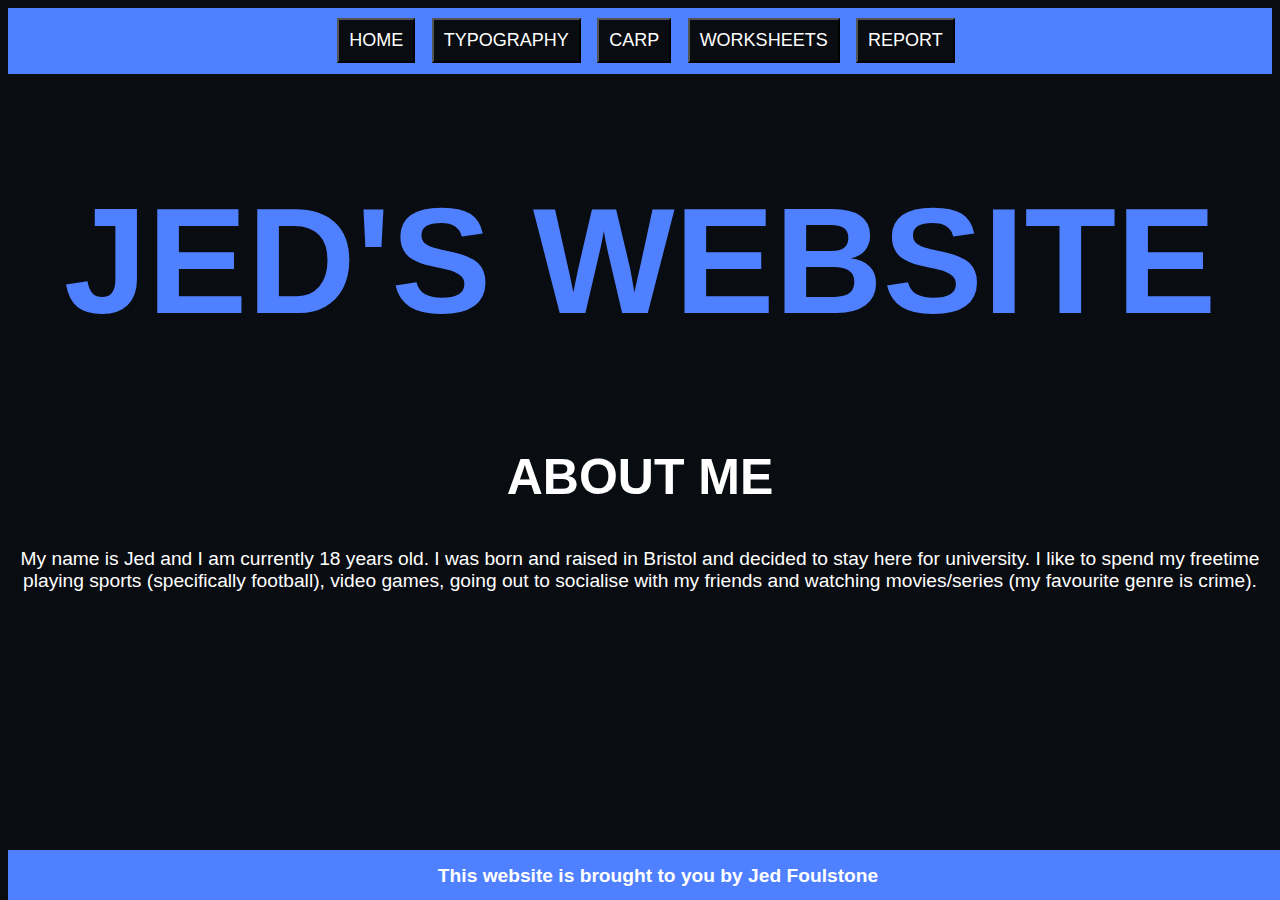
<file: index.html>
<!DOCTYPE html>
<html lang="en">

<head>
    <meta charset="UTF-8">
    <meta http-equiv="X-UA-Compatible" content="IE=edge">
    <meta name="viewport" content="width=device-width, initial-scale=1.0">
    <link rel="stylesheet" href="styles.css">

</head>


    <main>
        <section class="nav-bar">

            <a href="index.html"><button>HOME</button></a>
            <a href="typography.html"><button>TYPOGRAPHY</button></a>
            <a href="carp.html"><button>CARP</button></a>
            <a href="worksheets.html"><button>WORKSHEETS</button></a>
            <a href="report.html"><button>REPORT</button></a>

        </section>



        <footer>
            <p class="foot">This website is brought to you by Jed Foulstone</p>
        </footer>

        <h1>JED'S WEBSITE</h1>
        <h2>ABOUT ME</h2>
        <p>My name is Jed and I am currently 18 years old. I was born and raised in Bristol and decided to stay here
            for university. I like to spend my freetime playing sports (specifically football), video games, going out
            to socialise with my friends and watching movies/series (my favourite genre is crime).</p>

    </main>

</body>

</html>
</file>
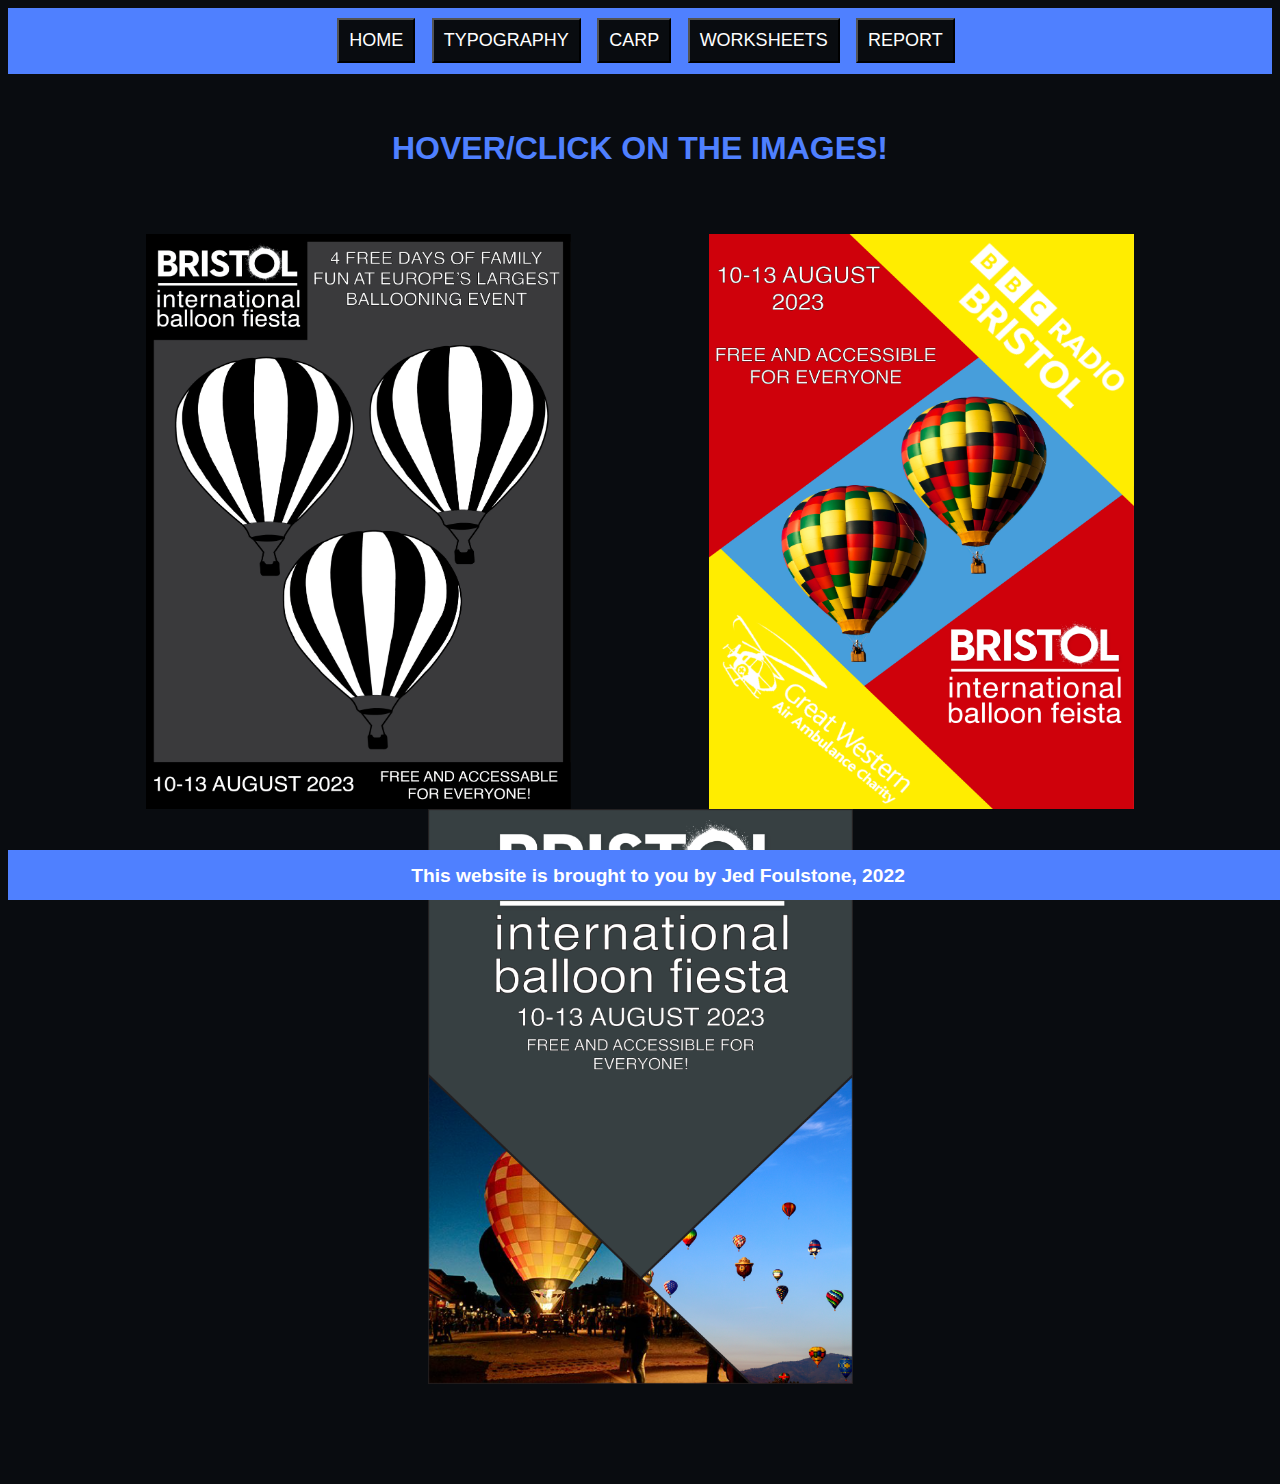
<file: carp.html>
<!DOCTYPE html>
<html lang="en">

<head>
    <meta charset="UTF-8">
    <meta http-equiv="X-UA-Compatible" content="IE=edge">
    <meta name="viewport" content="width=device-width, initial-scale=1.0">
    <link rel="stylesheet" href="styles.css">

</head>

<body>
    <main>
        <section class="nav-bar">

            <a href="index.html"><button>HOME</button></a>
            <a href="typography.html"><button>TYPOGRAPHY</button></a>
            <a href="carp.html"><button>CARP</button></a>
            <a href="worksheets.html"><button>WORKSHEETS</button></a>
            <a href="report.html"><button>REPORT</button></a>

        </section>

        <h1 class="ZXC"> HOVER/CLICK ON THE IMAGES!</h1>


        <section class="carptaskimg">
            <div class="img">
                <img class="img1" src="carp1-01.png" style="width: 425px; height: 575px;"
                    alt="My first carp poster. (not loaded)">
                <div class="imgoverlay1">
                    <p class="imgdesc1">
                        This is my first design. I wanted to go with a minimalistic design with the main focus being on
                        the balloons. I made the balloons in illustrator by outlining one of the images provided in the
                        carp task zip file. Looking back at this poster, I feel i should've made the balloon's secondary
                        colour the same shade of grey as the background instead of black.

                    </p>

                </div>
            </div>
            <div class="img2">
                <img class="img22" src="carp2-01.png" style="width: 425px; height: 575px;"
                    alt="My second carp poster. (not loaded)">
                <div class="imgoverlay2">
                    <p class="imgdesc2">
                        This is my second design. I went with a bright theme to attract people's eyes. I cut out one of
                        the balloons from the zip file and copied to so I had two of them. I chose red and yellow
                        because they are vibrant colours and they are also featured on the actual balloon. I originally
                        wanted all the text/logos to be on an angle but the bristol logo and the date/price didn't look
                        right so I only angled the two other logos.

                    </p>
                </div>
            </div>

            <div class="img3">
                <img class="img33" src="carp3-01.png" style="width: 425px; height: 575px;"
                    alt="My third carp poster. (not loaded)">
                <div class="imgoverlay3">
                    <p class="imgdesc3">
                        This is my third design. I went with a very minimalistic style and cut out two parts of the
                        images from the zip file. I wanted the main focus to be on the logo and details about the event
                        so I gave it a large font so it catches peoples eyes.

                    </p>
                </div>


            </div>
            </div>

        </section>


        <footer>
            <p class="foot">This website is brought to you by Jed Foulstone, 2022</p>
        </footer>


    </main>

</body>

</html>
</file>
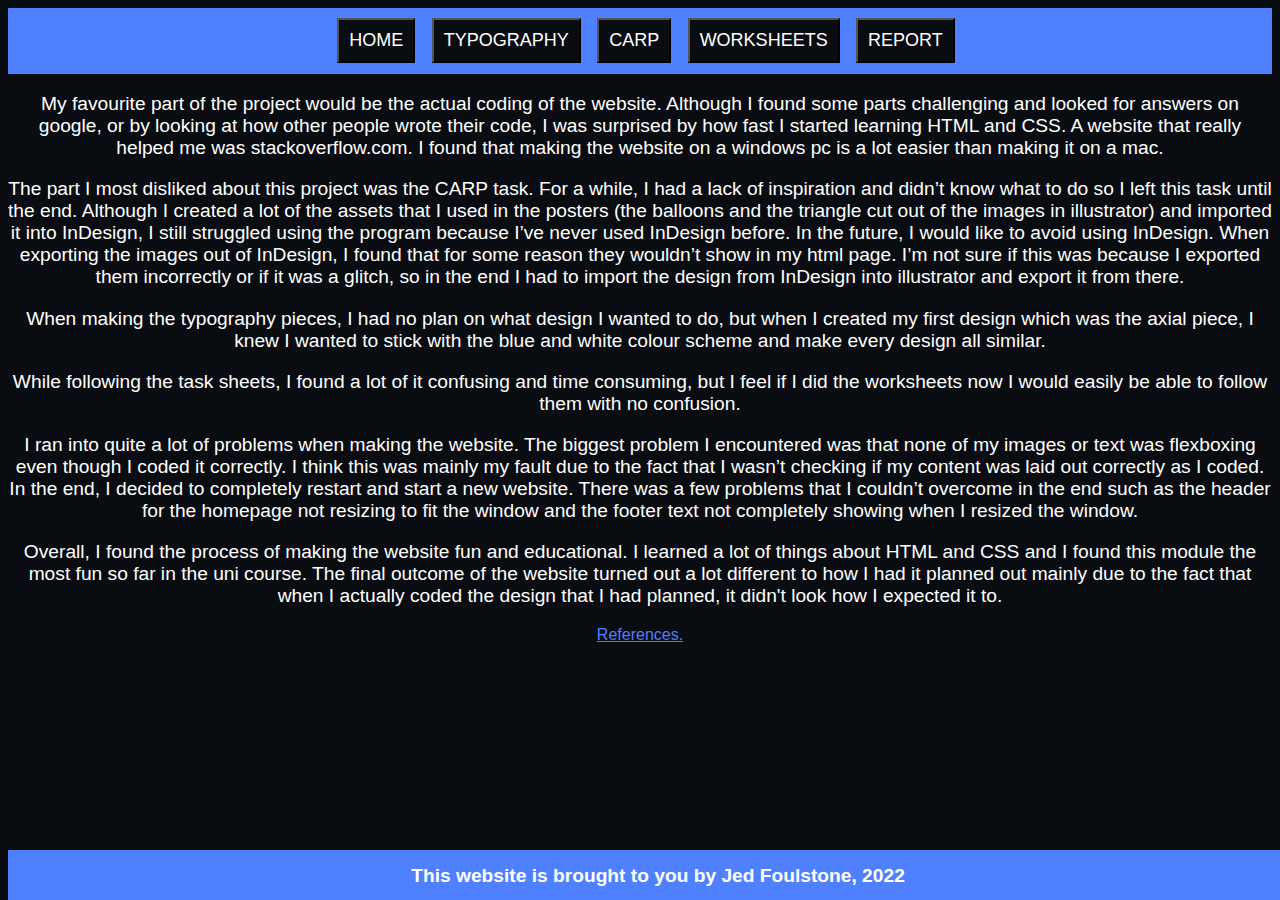
<file: report.html>
<!DOCTYPE html>
<html lang="en">

<head>
    <meta charset="UTF-8">
    <meta http-equiv="X-UA-Compatible" content="IE=edge">
    <meta name="viewport" content="width=device-width, initial-scale=1.0">
    <link rel="stylesheet" href="styles.css">

</head>

<body>
    <main>
        <section class="nav-bar">

            <a href="index.html"><button>HOME</button></a>
            <a href="typography.html"><button>TYPOGRAPHY</button></a>
            <a href="carp.html"><button>CARP</button></a>
            <a href="worksheets.html"><button>WORKSHEETS</button></a>
            <a href="report.html"><button>REPORT</button></a>

        </section>

        <p>My favourite part of the project would be the actual coding of the website. Although I found some parts
            challenging and looked for answers on google, or by looking at how other people wrote their code, I was
            surprised by how fast I started learning HTML and CSS. A website that really helped me was
            stackoverflow.com. I found that making the website on a windows pc is a lot easier than making it on a mac.
        </p>

        <p>The part I most disliked about this project was the CARP task. For a while, I had a lack of inspiration and
            didn’t know what to do so I left this task until the end. Although I created a lot of the assets that I used
            in the posters (the balloons and the triangle cut out of the images in illustrator) and imported it into
            InDesign, I still struggled using the program because I’ve never used InDesign before. In the future, I
            would like to avoid using InDesign. When exporting the images out of InDesign, I found that for some reason
            they wouldn’t show in my html page. I’m not sure if this was because I exported them incorrectly or if it
            was a glitch, so in the end I had to import the design from InDesign into illustrator and export it from
            there.</p>

        <p>
            When making the typography pieces, I had no plan on what design I wanted to do, but when I created my first
            design which was the axial piece, I knew I wanted to stick with the blue and white colour scheme and make
            every design all similar.

        </p>

        <p>
            While following the task sheets, I found a lot of it confusing and time consuming, but I feel if I did the
            worksheets now I would easily be able to follow them with no confusion.
        </p>

        <p>
            I ran into quite a lot of problems when making the website. The biggest problem I encountered was that none
            of my images or text was flexboxing even though I coded it correctly. I think this was mainly my fault due
            to the fact that I wasn’t checking if my content was laid out correctly as I coded. In the end, I decided to
            completely restart and start a new website. There was a few problems that I couldn’t overcome in the end
            such as the header for the homepage not resizing to fit the window and the footer text not completely
            showing when I resized the window.
        </p>

        <p>
            Overall, I found the process of making the website fun and educational. I learned a lot of things about HTML
            and CSS and I found this module the most fun so far in the uni course. The final outcome of the website
            turned out a lot different to how I had it planned out mainly due to the fact that when I actually coded the
            design that I had planned, it didn't look how I expected it to.
        </p>

        <a class="ref" href="https://docs.google.com/document/d/1PINrw5OLfm6vd1DjrT0CJHhiA0_hV1JvhnO_MasaRfM/edit" target="_blank">References.</a>



        <footer>
            <p class="foot">This website is brought to you by Jed Foulstone, 2022</p>
        </footer>

    </main>

</body>

</html>
</file>
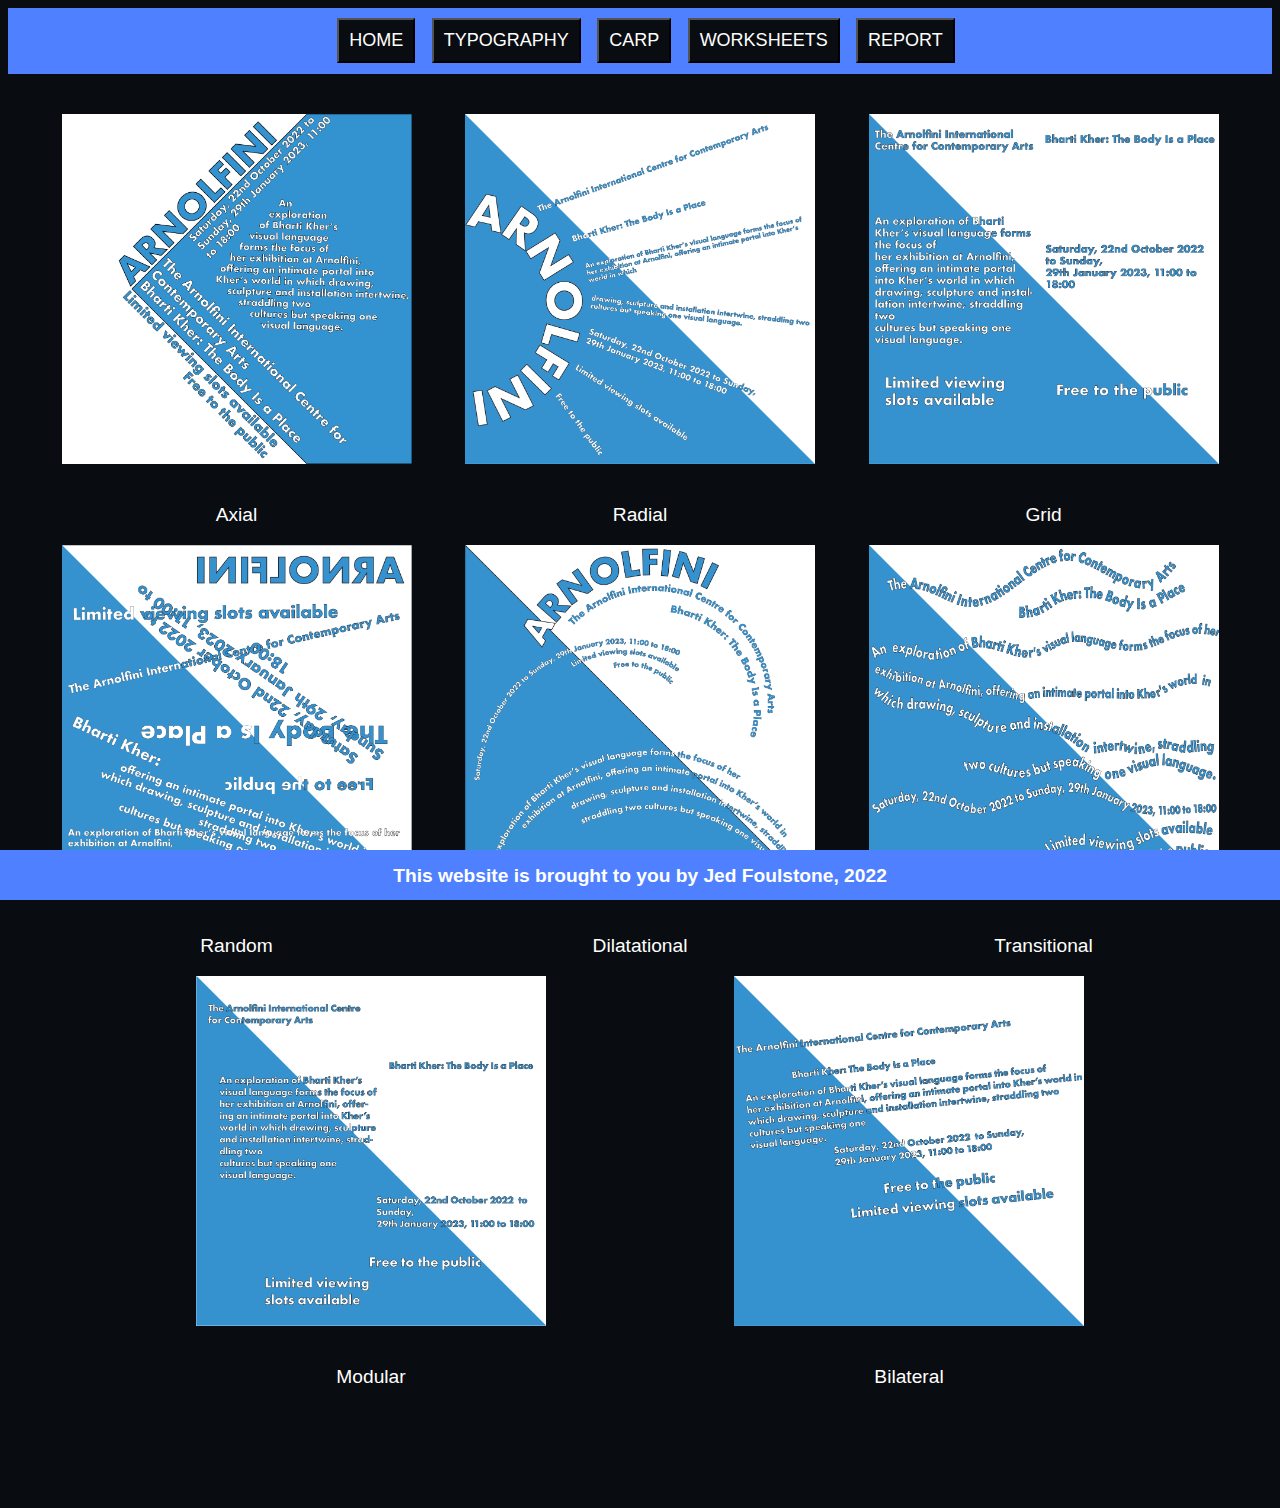
<file: typography.html>
<!DOCTYPE html>
<html lang="en">

<head>
    <meta charset="UTF-8">
    <meta http-equiv="X-UA-Compatible" content="IE=edge">
    <meta name="viewport" content="width=device-width, initial-scale=1.0">
    <link rel="stylesheet" href="styles.css">

</head>

<body>
    <main>
        <section class="nav-bar">

            <a href="index.html"><button>HOME</button></a>
            <a href="typography.html"><button>TYPOGRAPHY</button></a>
            <a href="carp.html"><button>CARP</button></a>
            <a href="worksheets.html"><button>WORKSHEETS</button></a>
            <a href="report.html"><button>REPORT</button></a>

        </section>

        <div class="typog">
            <div class="z11">
                <img src="axial-01.png" class="typo1" style="width: 350px; height: 350px;" alt="IMG NOT LOADED">
                <p>Axial</p>
            </div>
            <div class="z11">
                <img src="radial-01.png" class="typo1" style="width: 350px; height: 350px;" alt="IMG NOT LOADED">
                <p>Radial</p>
            </div>
            <div class="z11">
                <img src="grid-01.png" class="typo1" style="width: 350px; height: 350px;" alt="IMG NOT LOADED">
                <p>Grid</p>
            </div>
            <div class="z11">
                <img src="random-01.png" class="typo1" style="width: 350px; height: 350px;" alt="IMG NOT LOADED">
                <p>Random</p>
            </div>
            <div class="z11">
                <img src="dilatational-01.png" class="typo1" style="width: 350px; height: 350px;" alt="IMG NOT LOADED">
                <p>Dilatational</p>
            </div>
            <div class="z11">
                <img src="transitional-01.png" class="typo1" style="width: 350px; height: 350px;" alt="IMG NOT LOADED">
                <p>Transitional</p>
            </div>
            <div class="z11">
                <img src="modular-01.png" class="typo1" style="width: 350px; height: 350px;" alt="IMG NOT LOADED">
                <p>Modular</p>
            </div>
            <div class="z11">
                <img src="bilateral-01.png" class="typo1" style="width: 350px; height: 350px;" alt="IMG NOT LOADED">
                <p>Bilateral</p>
            </div>
            
            
            
            
            


            <footer>
                <p class="foot">This website is brought to you by Jed Foulstone, 2022</p>
            </footer>

    </main>

    </div>

</body>

</html>
</file>
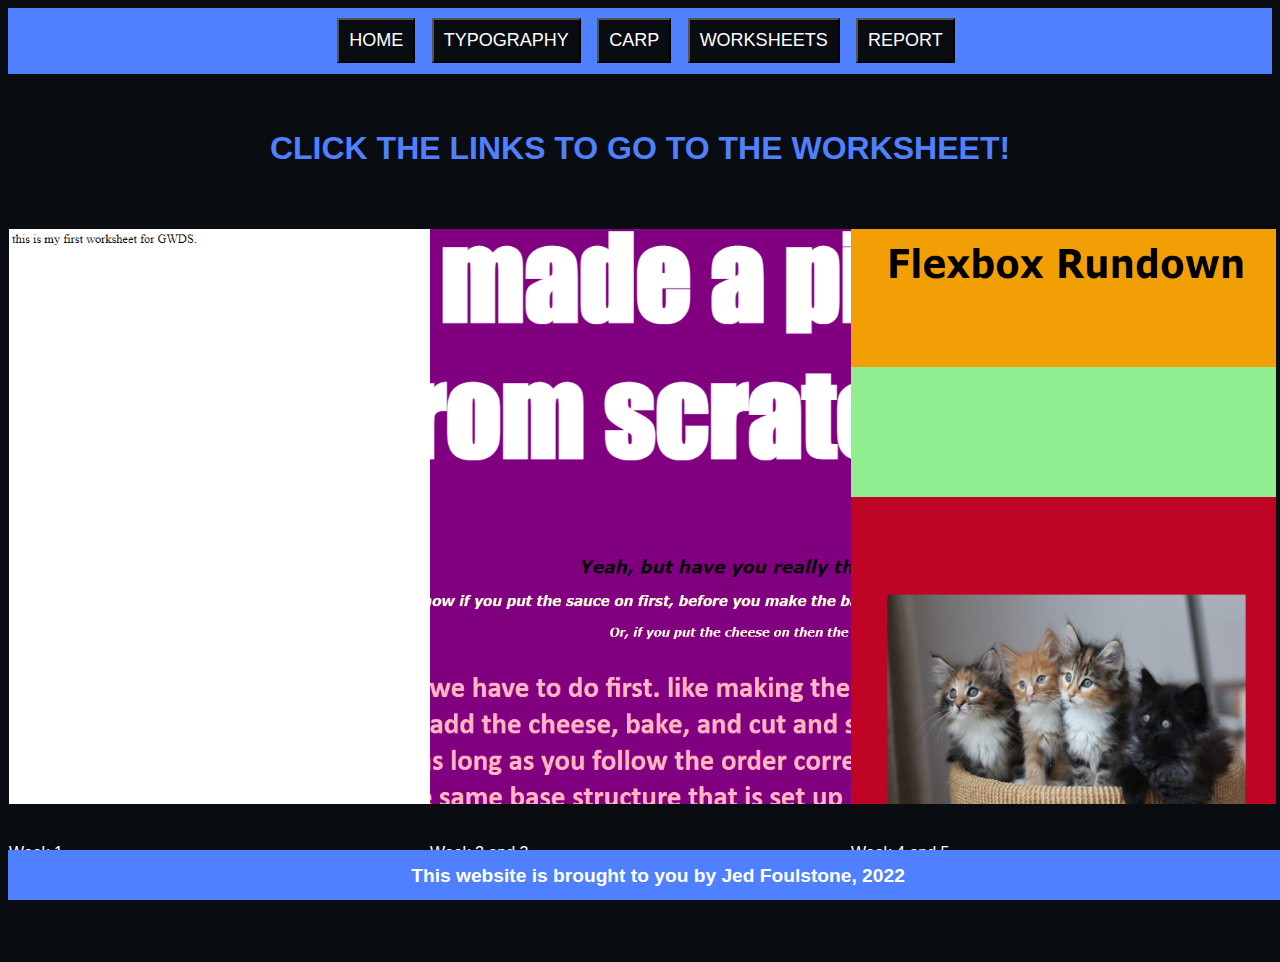
<file: worksheets.html>
<!DOCTYPE html>
<html lang="en">

<head>
    <meta charset="UTF-8">
    <meta http-equiv="X-UA-Compatible" content="IE=edge">
    <meta name="viewport" content="width=device-width, initial-scale=1.0">
    <link rel="stylesheet" href="styles.css">

</head>

<body>
    <main>
        <section class="nav-bar">

            <a href="index.html"><button>HOME</button></a>
            <a href="typography.html"><button>TYPOGRAPHY</button></a>
            <a href="carp.html"><button>CARP</button></a>
            <a href="worksheets.html"><button>WORKSHEETS</button></a>
            <a href="report.html"><button>REPORT</button></a>

        </section>

        <h1 class="ZXC"> CLICK THE LINKS TO GO TO THE WORKSHEET!</h1>

        <div class="typog">
            <div class="cntr1">
                <img src="Capture2.PNG" class="typo1" style="width: 425px; height: 575px;" alt="IMG NOT LOADED">
                <a class="t11" href="https://jedfoulstone.github.io/Week-1/" target="_blank">Week 1</a>
            </div>
            <div class="cntr2">
                <img src="Capture.PNG" class="typo1" style="width: 425px; height: 575px;" alt="IMG NOT LOADED">
                <a class="t12" href="https://jedfoulstone.github.io/Week-2-and-3-/" target="_blank">Week 2 and 3</a>
            </div>
            <div class="cntr3">
                <img src="Capture3.PNG" class="typo1" style="width: 425px; height: 575px;" alt="IMG NOT LOADED">
                <a class="t13" href="https://jedfoulstone.github.io/Week-4-and-5-/" target="_blank">Week 4 and 5</a>
            </div>



        </div>






        </section>


        <footer>
            <p class="foot">This website is brought to you by Jed Foulstone, 2022</p>
        </footer>


    </main>

</body>

</html>
</file>
<file: styles.css>
body {
    background-color: #090C10;
    color: white;
    font-family: Verdana, Geneva, Tahoma, sans-serif;
    text-align: center;
    height: 100%;
    margin-bottom: 100px;

}


.nav-bar {
    background-color: #4f80ff;
    flex-wrap: wrap;
    padding: 10px;
    vertical-align: middle;
}

button {
    color: white;
    font-family: Verdana, Geneva, Tahoma, sans-serif;
    font-size: large;
    padding: 10px;
    margin-bottom: 01px;
    background-color: #090C10;
    transition-duration: .3s;
    margin-left: 12px;
}

button:hover {
    background-color: white;
    color: black;
}

button:active {
    background: white;
    color: black;
    box-shadow: 0 5px #090C10;
    transform: translateY(3px);
}



footer {
    background-color: #4f80ff;
    vertical-align: middle;
    flex-wrap: wrap;
    height: 30px;
    padding: 10px;
    width: 100%;
    font-family: Verdana, Geneva, Tahoma, sans-serif;
    font-size: medium;
    font-weight: bolder;
    position: fixed;
    bottom: 0;


}

.foot {
    margin-top: 5px;
    text-align: center;

}

.typog {
    padding-top: 40px;
    display: flex;
    max-width: 1475px;
    flex-wrap: wrap;
    margin: row;
    justify-content: space-evenly;
    margin: auto;
    grid-row: 4;
}


.typo1 {
    display: flex;
    flex-wrap: wrap;
    grid-row: 4;
    float: left;
    margin-bottom: 40px;
    align-items: stretch;
    flex-direction: column;

}

h1 {
    font-size: 150px;
    color: #4f80ff;
    text-align: center;

}

h2 {
    font-size: 50px;
    text-align: center;
}

p {
    font-size: larger;


}

.carptaskimg {
    display: flex;
    justify-content: space-evenly;
    margin: auto;
    flex-wrap: wrap;
    max-width: 1700px;
    margin-bottom: 20px;
    padding-top: 45px;
}

.img {
    position: relative;
}

.img2 {
    position: relative;
}

.img3 {
    position: relative;
}

.img1 {
    display: block;
    width: 100%;
}

.img22 {
    display: block;
    width: 100%;
}

.img33 {
    display: block;
    width: 100%;
}

.imgoverlay1 {
    position: absolute;
    top: 0;
    left: 0;
    width: 100%;
    height: 100%;
    background: rgba(0, 0, 0, 0.6);
    color: white;
    display: flex;
    flex-direction: column;
    align-items: center;
    justify-content: center;
    opacity: 0;
    backdrop-filter: blur (15px);
    -webkit-text-stroke-width: 0.5px;
    -webkit-text-stroke-color: black;


}

.imgoverlay2 {
    position: absolute;
    top: 0;
    left: 0;
    width: 100%;
    height: 100%;
    background: rgba(0, 0, 0, 0.6);
    color: white;
    display: flex;
    flex-direction: column;
    align-items: center;
    justify-content: center;
    opacity: 0;
    backdrop-filter: blur (15px);
    -webkit-text-stroke-width: 0.5px;
    -webkit-text-stroke-color: black;

}

.imgoverlay3 {
    position: absolute;
    top: 0;
    left: 0;
    width: 100%;
    height: 100%;
    background: rgba(0, 0, 0, 0.6);
    color: white;
    display: flex;
    flex-direction: column;
    align-items: center;
    justify-content: center;
    opacity: 0;
    backdrop-filter: blur (15px);
    -webkit-text-stroke-width: 0.5px;
    -webkit-text-stroke-color: black;

}

.imgoverlay1:hover {
    opacity: 1;


}

.imgoverlay2:hover {
    opacity: 1;

}

.imgoverlay3:hover {
    opacity: 1;

}

.ZXC {
    font-size: xx-large;
    padding-top: 35px;
}

.cntr1 {
    vertical-align: top;
    display: inline-block;
    text-align: center;
    width: 120px;
    display: flex;
    flex-wrap: wrap;
    margin-right: 300px;
    
}

.cntr2 {
    vertical-align: top;
    display: inline-block;
    text-align: center;
    width: 120px;
    display: flex;
    flex-wrap: wrap;
    margin-right: 300px;
    
}

.cntr3 {
    vertical-align: top;
    display: inline-block;
    text-align: center;
    width: 120px;
    display: flex;
    flex-wrap: wrap;
    margin-right: 300px;
    
}

.t11 {
    color: white;
    cursor: help;

}

.t12 {
    color: white;
    cursor: help;
}

.t13 {
    color: white;
    cursor: help;
}

.z11 {
    color: white;
    

}

.ref {
    color: #4f80ff;
    cursor: pointer;
}
</file>
